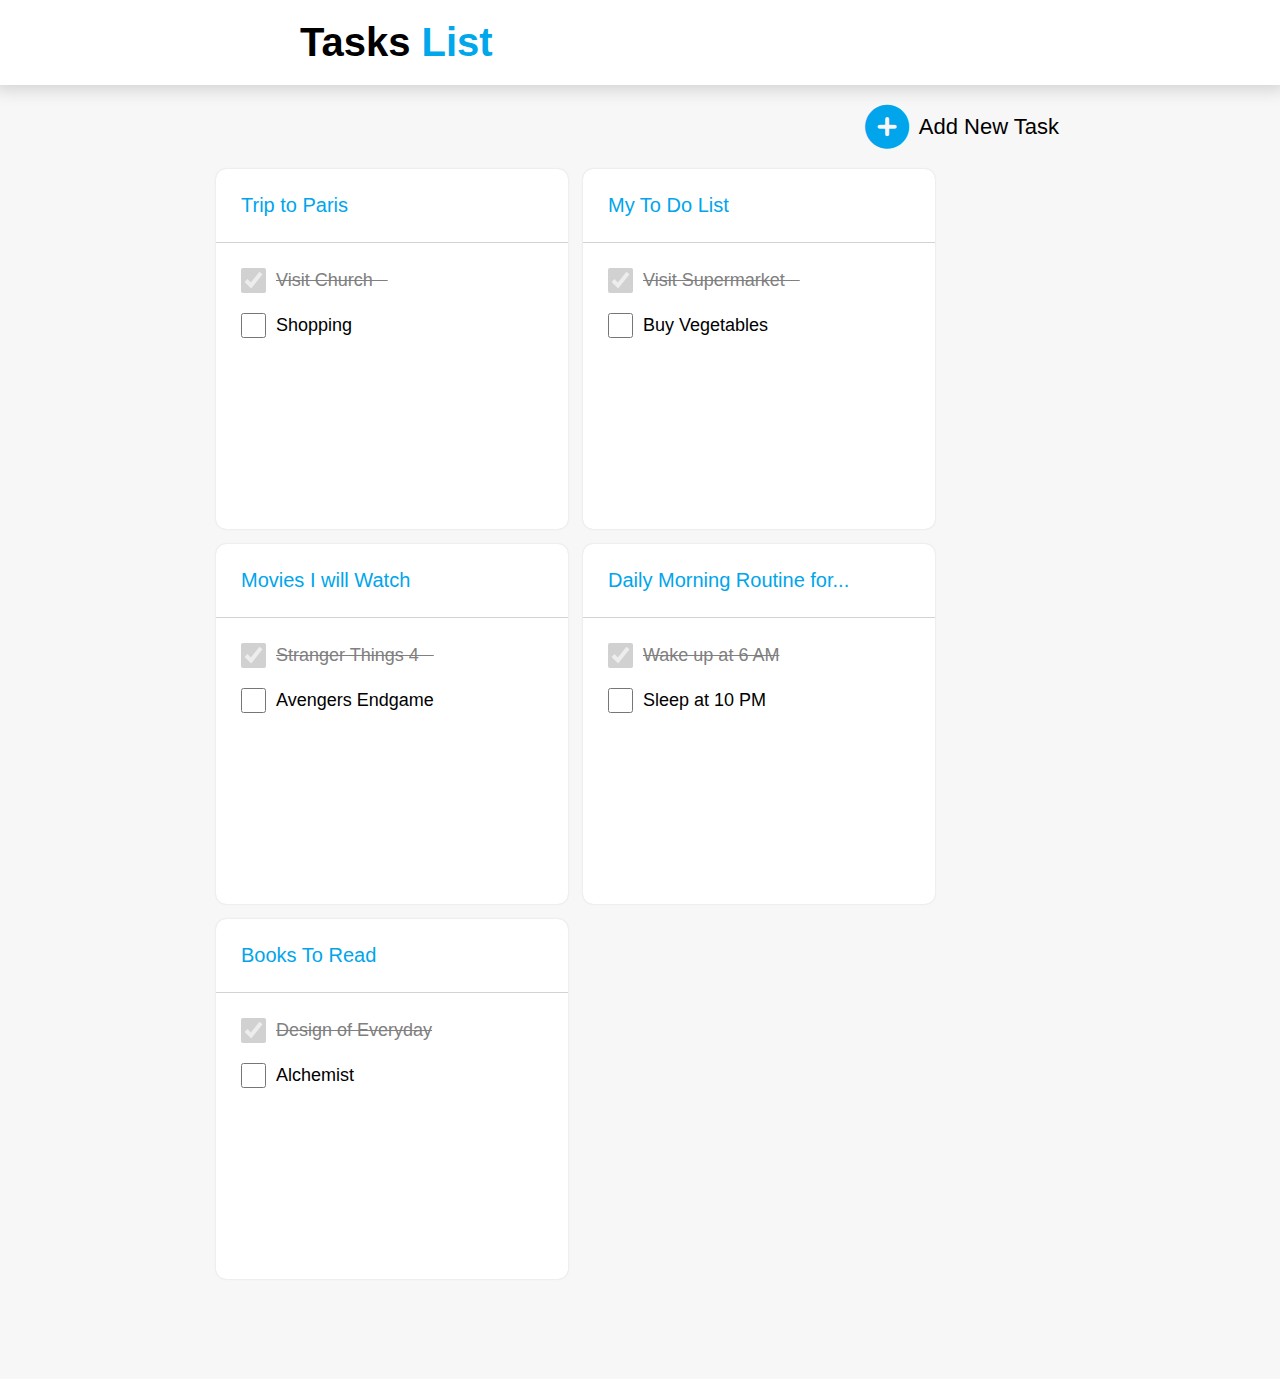
<file: index.html>
<!DOCTYPE html>
<html lang="en">

<head>
    <meta charset="UTF-8">
    <meta http-equiv="X-UA-Compatible" content="IE=edge">
    <meta name="viewport" content="width=device-width, initial-scale=1.0">
    <title>Todo App UI Mobile</title>
    <link rel="stylesheet" href="https://cdnjs.cloudflare.com/ajax/libs/font-awesome/6.4.0/css/all.min.css" />
    <link rel="stylesheet" href="style.css">
</head>

<body>
    <header>
        <div class="logo">
            <h1>Tasks <span>List</span></h1>
        </div>
    </header>

    <section>
            <div class="add">
                <a href="./index2.html"><i class="fa fa-circle-plus fa-2x"></i></a>
                <span>Add New Task</span>
            </div>
            <div class="box">
                <div class="box-cols">
                    <div class="head"><a href="./index3.html">Trip to Paris</a></div>
                    <hr color="lightgray" size="1px">
                    <div class="checklist">
                        <div class="check1">
                            <input type="checkbox" checked disabled><span>Visit Church &nbsp;&nbsp; </span><br>
                        </div>
                        <div class="check1">
                            <input type="checkbox">Shopping
                        </div>
                    </div>
                </div>
                <div class="box-cols">
                    <div class="head">My To Do List</div>
                    <hr color="lightgray" size="1px">
                    <div class="checklist">
                        <div class="check1">
                            <input type="checkbox" checked disabled><span>Visit Supermarket &nbsp;&nbsp; </span><br>
                        </div>
                        <div class="check1">
                            <input type="checkbox">Buy Vegetables
                        </div>
                    </div>
                </div>
                <div class="box-cols">
                    <div class="head">Movies I will Watch</div>
                    <hr color="lightgray" size="1px">
                    <div class="checklist">
                        <div class="check1">
                            <input type="checkbox" checked disabled><span>Stranger Things 4 &nbsp;&nbsp; </span><br>
                        </div>
                        <div class="check1">
                            <input type="checkbox">Avengers Endgame
                        </div>
                    </div>
                </div>
                <div class="box-cols">
                    <div class="head">Daily Morning Routine for...</div>
                    <hr color="lightgray" size="1px">
                    <div class="checklist">
                        <div class="check1">
                            <input type="checkbox" checked disabled><span>Wake up at 6 AM </span><br>
                        </div>
                        <div class="check1">
                            <input type="checkbox">Sleep at 10 PM
                        </div>
                    </div>
                </div>
                <div class="box-cols">
                    <div class="head">Books To Read</div>
                    <hr color="lightgray" size="1px">
                    <div class="checklist">
                        <div class="check1">
                            <input type="checkbox" checked disabled><span>Design of Everyday </span><br>
                        </div>
                        <div class="check1">
                            <input type="checkbox">Alchemist
                        </div>
                    </div>
                </div>
            </div>
    </section>
</body>

</html>
</file>
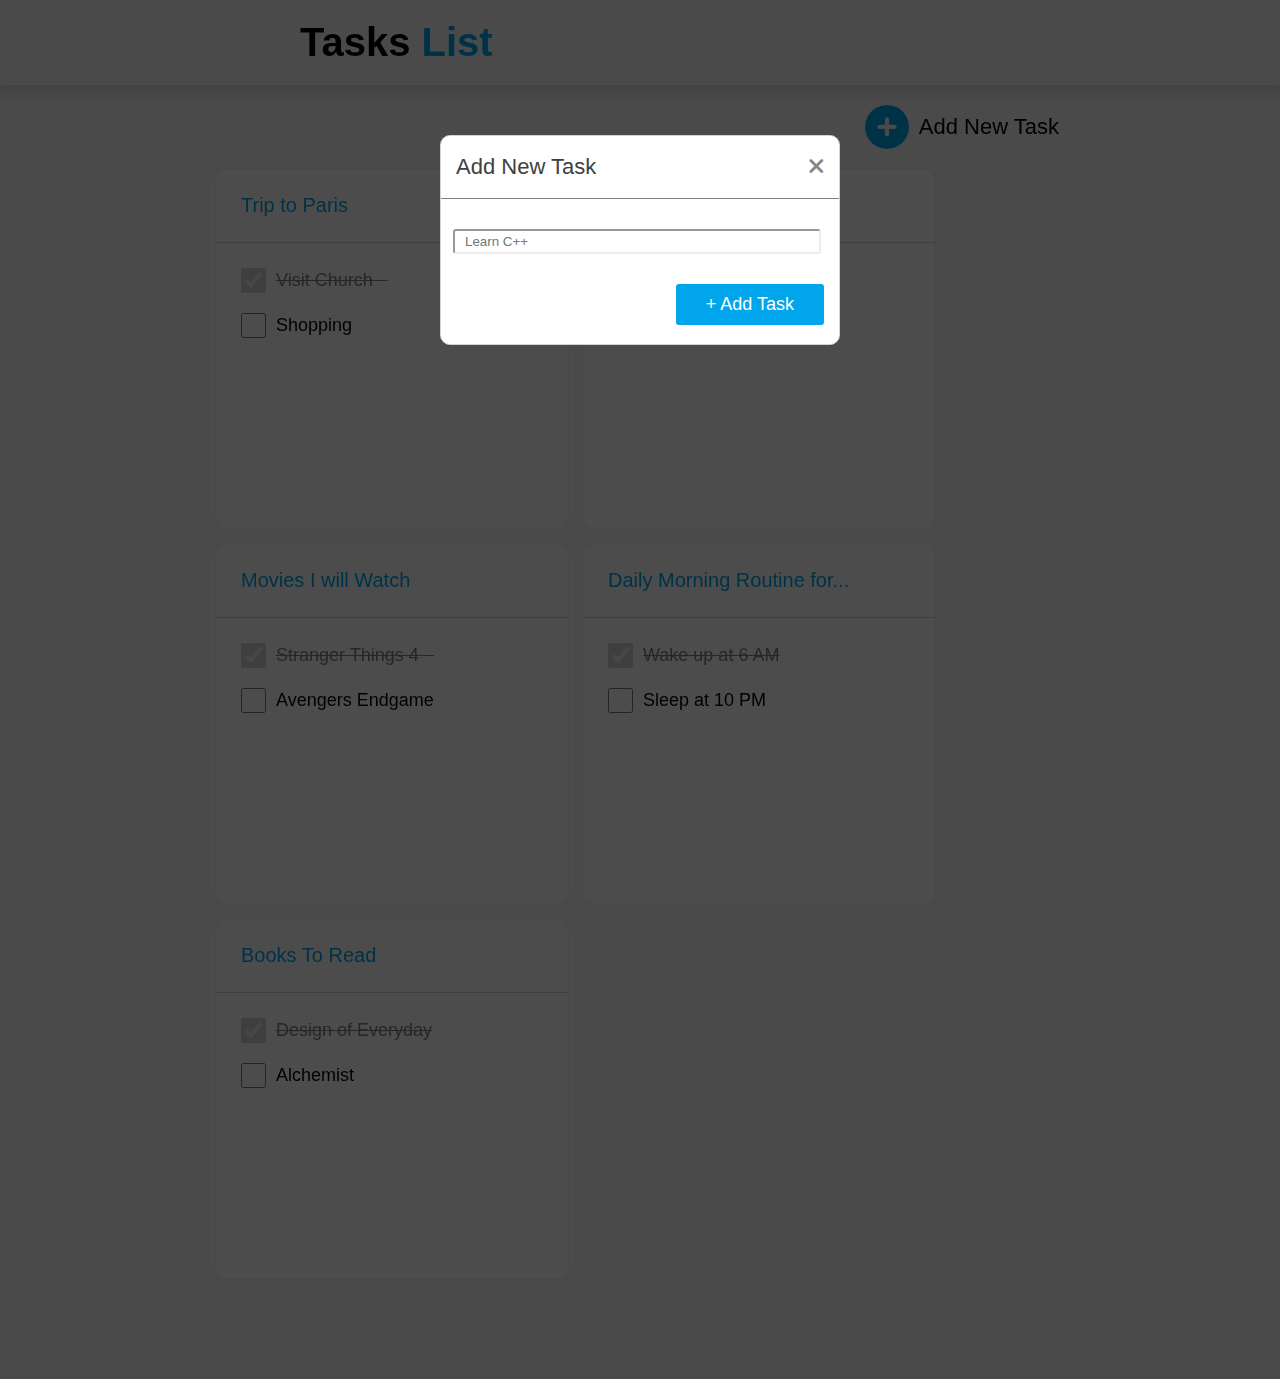
<file: index2.html>
<!DOCTYPE html>
<html lang="en">

<head>
    <meta charset="UTF-8">
    <meta http-equiv="X-UA-Compatible" content="IE=edge">
    <meta name="viewport" content="width=device-width, initial-scale=1.0">
    <title>Todo App UI Mobile</title>
    <link rel="stylesheet" href="https://cdnjs.cloudflare.com/ajax/libs/font-awesome/6.4.0/css/all.min.css" />
    <link rel="stylesheet" href="style.css">
</head>

<body>
    <div id="parent">
        <header id="header">
            <div class="logo">
                <h1>Tasks <span>List</span></h1>
            </div>
        </header>

        <section>
            <div class="add">
                <i class="fa fa-circle-plus fa-2x"></i>
                Add New Task
            </div>
            <div class="box">
                <div class="box-cols">
                    <div class="head">Trip to Paris</div>
                    <hr color="lightgray" size="1px">
                    <div class="checklist">
                        <div class="check1">
                            <input type="checkbox" checked disabled><span>Visit Church &nbsp;&nbsp; </span><br>
                        </div>
                        <div class="check1">
                            <input type="checkbox">Shopping
                        </div>
                    </div>
                </div>
                <div class="box-cols">
                    <div class="head">My To Do List</div>
                    <hr color="lightgray" size="1px">
                    <div class="checklist">
                        <div class="check1">
                            <input type="checkbox" checked disabled><span>Visit Supermarket &nbsp;&nbsp; </span><br>
                        </div>
                        <div class="check1">
                            <input type="checkbox">Buy Vegetables
                        </div>
                    </div>
                </div>
                <div class="box-cols">
                    <div class="head">Movies I will Watch</div>
                    <hr color="lightgray" size="1px">
                    <div class="checklist">
                        <div class="check1">
                            <input type="checkbox" checked disabled><span>Stranger Things 4 &nbsp;&nbsp; </span><br>
                        </div>
                        <div class="check1">
                            <input type="checkbox">Avengers Endgame
                        </div>
                    </div>
                </div>
                <div class="box-cols">
                    <div class="head">Daily Morning Routine for...</div>
                    <hr color="lightgray" size="1px">
                    <div class="checklist">
                        <div class="check1">
                            <input type="checkbox" checked disabled><span>Wake up at 6 AM </span><br>
                        </div>
                        <div class="check1">
                            <input type="checkbox">Sleep at 10 PM
                        </div>
                    </div>
                </div>
                <div class="box-cols">
                    <div class="head">Books To Read</div>
                    <hr color="lightgray" size="1px">
                    <div class="checklist">
                        <div class="check1">
                            <input type="checkbox" checked disabled><span>Design of Everyday </span><br>
                        </div>
                        <div class="check1">
                            <input type="checkbox">Alchemist
                        </div>
                    </div>
                </div>
            </div>
        </section>
    </div>

    <div class="popbox">
        <div class="pophead">
            <div class="text">Add New Task</div>
            <a href="./index.html"><i class="fa fa-xmark cross"></i></a>
        </div>
        <hr size="1px" color="gray">
        <div class="popmain">
            <input type="text" placeholder="Learn C++">
            <button>+ Add Task</button>
        </div>
    </div>

    
</body>

</html>
</file>
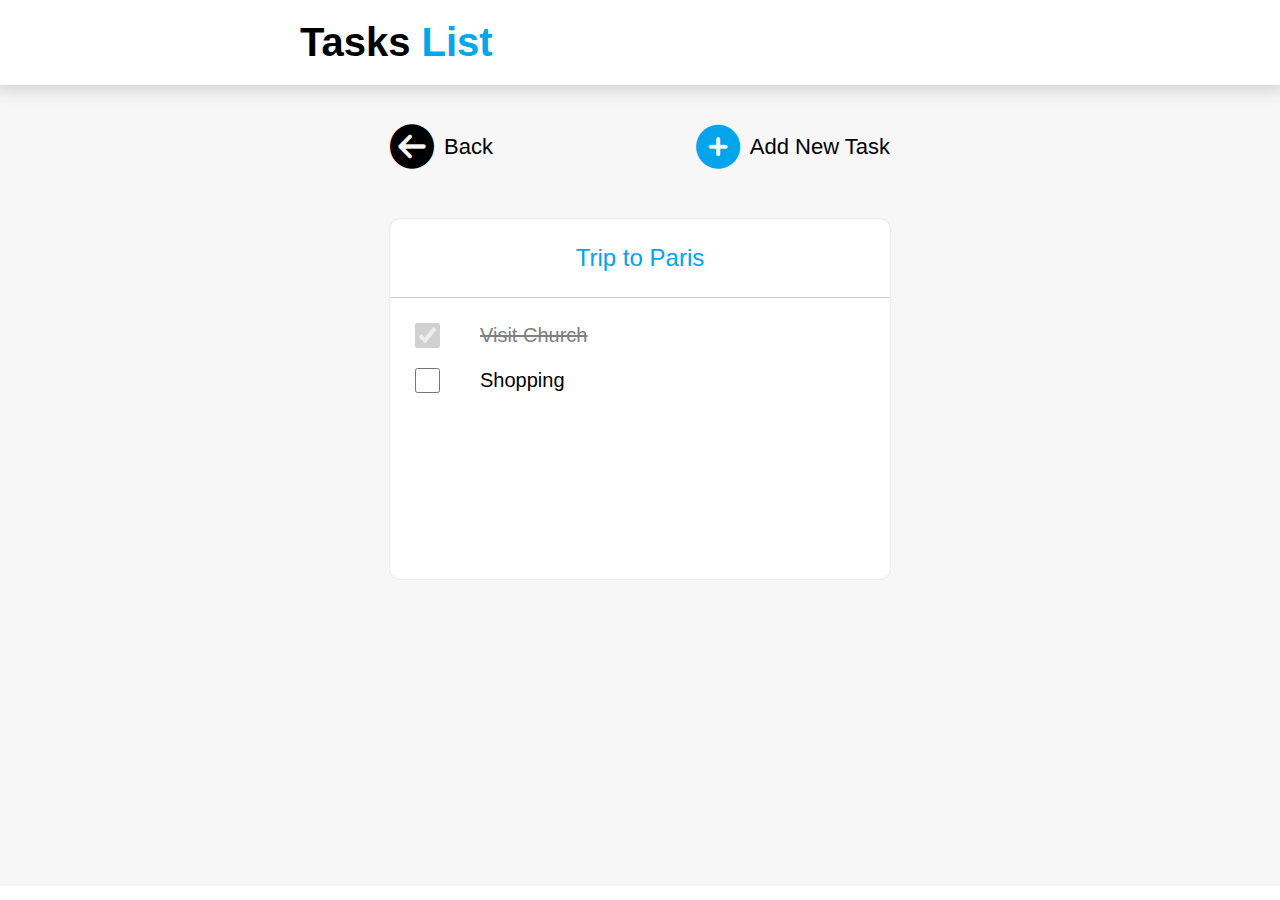
<file: index3.html>
<!DOCTYPE html>
<html lang="en">

<head>
    <meta charset="UTF-8">
    <meta http-equiv="X-UA-Compatible" content="IE=edge">
    <meta name="viewport" content="width=device-width, initial-scale=1.0">
    <title>Todo App UI Mobile</title>
    <link rel="stylesheet" href="https://cdnjs.cloudflare.com/ajax/libs/font-awesome/6.4.0/css/all.min.css" />
    <link rel="stylesheet" href="style.css">
</head>

<body>
    <header>
        <div class="logo">
            <h1>Tasks <span>List</span></h1>
        </div>
    </header>

    <div class="main3">
        <div class="top">
            <div class="topbutton upbutton">
                <a href="./index.html"><i class="fa fa-circle-arrow-left fa-2x"></i></a> Back              
            </div>
            <div class="topbutton lowbutton">
                <a href="./index4.html"><i class="fa fa-circle-plus fa-2x"></i></a> <span>Add New Task</span>
            </div>
        </div>
        <div class="box-cols box-3">
            <div class="head">Trip to Paris</div>
            <hr color="lightgray" size="1px">
            <div class="checklist list3">
                <div class="check1">
                    <input type="checkbox" checked disabled class="checkmargin"><span>Visit Church </span><br>
                </div>
                <div class="check1">
                    <input type="checkbox" class="checkmargin"> Shopping
                </div>
            </div>
        </div>
    </div>
</body>

</html>
</file>
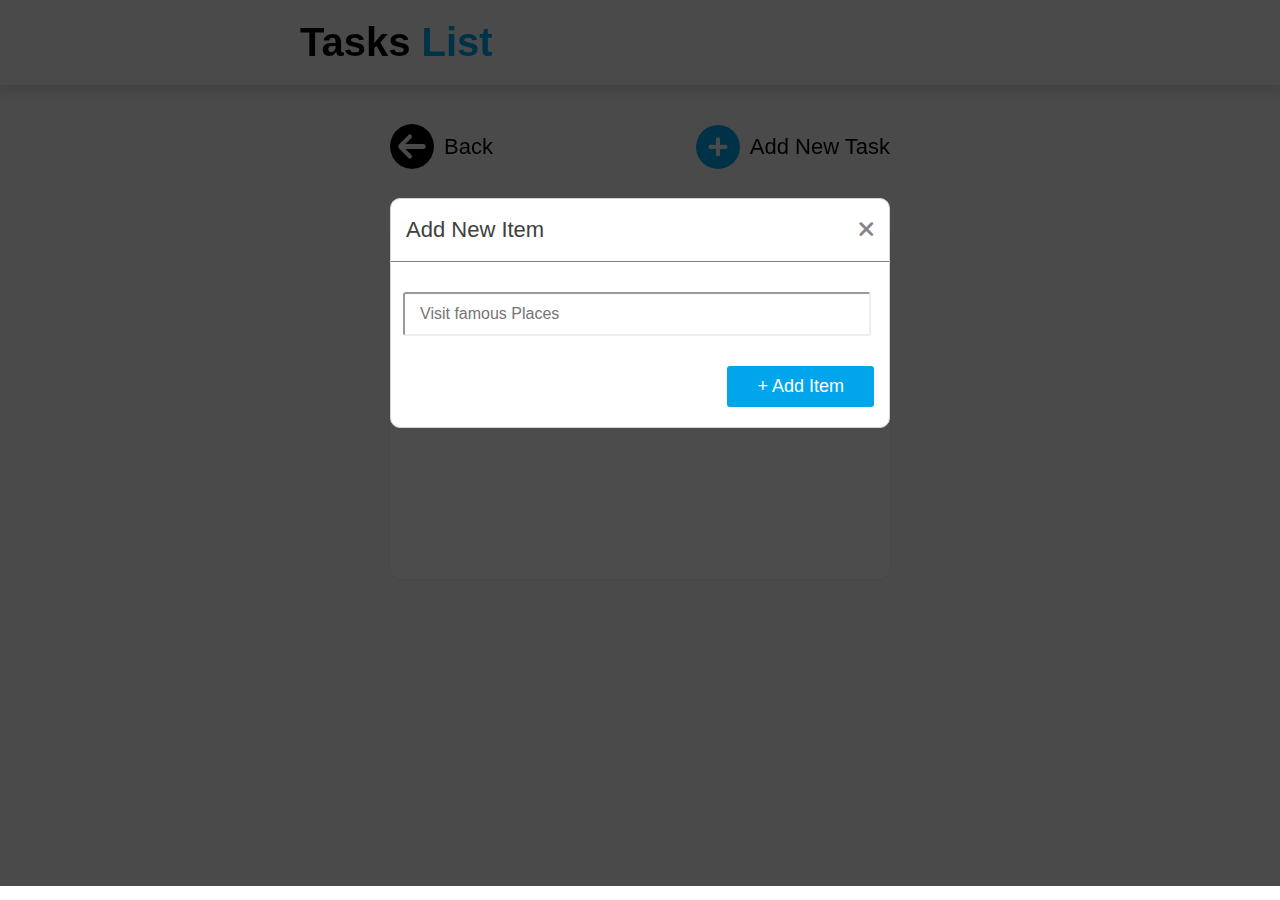
<file: index4.html>
<!DOCTYPE html>
<html lang="en">

<head>
    <meta charset="UTF-8">
    <meta http-equiv="X-UA-Compatible" content="IE=edge">
    <meta name="viewport" content="width=device-width, initial-scale=1.0">
    <title>Todo App UI Mobile</title>
    <link rel="stylesheet" href="https://cdnjs.cloudflare.com/ajax/libs/font-awesome/6.4.0/css/all.min.css" />
    <link rel="stylesheet" href="style.css">
</head>

<body>
    <div id="secondparent">
        <header id="header-4">
            <div class="logo">
                <h1>Tasks <span>List</span></h1>
            </div>
        </header>
    
        <div class="main3">
            <div class="top">
                <div class="topbutton upbutton">
                <i class="fa fa-circle-arrow-left fa-2x"></i> Back              
                </div>
                <div class="topbutton lowbutton">
                    <i class="fa fa-circle-plus fa-2x"></i> <span>Add New Task</span>
                </div>
            </div>
            <div class="box-cols box-3">
                <div class="head">Trip to Paris</div>
                <hr color="lightgray" size="1px">
                <div class="checklist list3">
                    <div class="check1">
                        <input type="checkbox" checked disabled class="checkmargin"><span>Visit Church </span><br>
                    </div>
                    <div class="check1">
                        <input type="checkbox" class="checkmargin"> Shopping
                    </div>
                </div>
            </div>
        </div>
    </div>

    <div class="popbox newpop">
        <div class="pophead">
            <div class="text">Add New Item</div>
            <a href="./index3.html"><i class="fa fa-xmark cross"></i></a>
        </div>
        <hr size="1px" color="gray">
        <div class="popmain inputfamous">
            <input type="text" placeholder="Visit famous Places">
            <button>+ Add Item</button>
        </div>
    </div>


</body>

</html>
</file>
<file: style.css>
*{
    margin: 0;
    padding: 0;
    box-sizing: border-box;
    font-family: Arial, Helvetica, sans-serif;
}

header{
    box-shadow: 0 0 15px 5px lightgray;
    position: relative;
    z-index: 1;
}
h1{
    font-size: 40px;
}
.logo{
    margin-left: 280px;
    padding: 20px;
}

.logo span{
    color: #00a7eb;;
}

section{
    padding: 0 216px;
    margin: auto;
    background-color: #F7F7F7;
}

.add{
    font-size: 22px;
    padding: 20px 5px ;
    display: flex;
    align-items: center;
    gap: 10px;
    justify-content: flex-end;
}

.fa-circle-plus{
    color: #00A5EC;
    cursor: pointer;

}

.box{
    display: flex;
    gap: 15px;
    justify-content: flex-start;
    flex-wrap: wrap;
    padding-bottom: 100px;
}

.box-cols{
    width: 352px;
    height: 360px;
    border-radius: 10px;
    box-shadow: 0 0 2px 0 lightgray;
    background-color: white;

}
.box-cols:hover{
    box-shadow:  0 0 15px 0 gray;
    transition: all 0.5s linear;
}

.head{
    font-size: 20px;
    color: #00A5EC;
    padding: 25px;
}

.head a{
    text-decoration: none;
    color: #00A5EC;
}

.checklist{
    font-size: 18px;
    padding: 15px;
}

input{
    width: 25px;
    height: 25px;
    margin: 10px;
}

.checklist span{
    text-decoration: line-through;
    color: gray;
}

.check1{
    display: flex;
    align-items: center;
}

/* ************ INDEX 2 ******************** */

#header{
   background-color: #F7F7F7;

}

#parent{
    filter: brightness(0.3);
}

/* ******** POP BOX ******** */

.popbox{
    width: 400px;
    height: 210px;
    border-radius: 10px;
    border: 1px solid lightgray;
    position: absolute;
    top: 15%;
    left: 50%;
    transform: translate(-50%, 0);
    background-color: white;
}

.pophead{
    display: flex;
    justify-content: space-between;
    padding: 18px 15px;
    font-size: 22px;
}

.text{
    color: #404040;
}

.cross{
    color: #858585;
}

.popmain{
    padding: 20px 15px;
    display: flex;
    flex-direction: column;
    row-gap: 20px;
}

.popmain > input{
    width: 100%;
    margin-left: -3px;
    padding: 10px 10px;
    border-color: #EDEDED;
    border-radius: 3px;
}

.popmain button{
    padding: 10px 30px;
    background-color: #00A5EC;
    color: white;
    border: none;
    border-radius: 3px;
    font-size: 18px;
    /* margin-top: 20px; */
    /* float: right; */
    align-self: flex-end;
}

/* ******************** INDEX 3 **************** */

.main3{
    background-color: #F7F7F7;
    display: flex;
    flex-direction: column;
    align-items: center;
    height: 89vh;
    row-gap: 50px;

}

.top{
    display: flex;
    width: 500px;
    justify-content: space-between;
    gap: 20px;
}

.topbutton{
    font-size: 22px;
    padding-top: 40px;
    display: flex;
    align-items: center;
    gap: 10px;
}

.fa-circle-arrow-left{
    color: black;
}

.box-3{
    width: 500px;
}
.box-3 > .head{
    text-align: center;
    font-size: 24px;
}

.box-3 > .checklist {
    font-size: 20px;
}


.checkmargin{
    margin-right: 40px;
}

/* ******************* INDEX 4 *************** */

#header-4{
    background-color: #F7F7F7;
 
 }
 
 #secondparent{
    filter: brightness(0.3);
 }

 .newpop{
    width: 500px;
    height: 230px;
    top: 22%;
    left: 50%;
    transform: translate(-50%, 0);
 }

.inputfamous > input{
    padding: 20px 15px;
    font-size: 16px;
}



/* ************** MEDIA QUERY ***************** */

@media only screen and (max-width: 1155px){
    section{
    padding: 0 15%;
    }
    .box-cols{
        width: 48%;
    }
    .top{
        width: 50%;
    }
}


/* Mobile view */
@media only screen and (max-width: 600px){
    
    /* ***** INDEX 1 ****** */
    .logo{
        margin-left: 0;
    }
    section{
        padding: 0;
    }
    .box{
        justify-content: center;
    }
    .box-cols{
        width: 90%;
    }
    .add > span{
        display: none;
    }
    .add {
        justify-content: center;
    }

    /* ********* INDEX 2 ******** */
    .popbox{
        width: 80%;
    }

    /* ********* INDEX 3 ******** */
    .top, .box-3{
        width: 90%;
    }

    .topbutton > span{
        display: none;
    }

    .top{
        position: relative;
    }
    .upbutton{
        position: absolute;
    }
    .lowbutton{
        margin: auto;
    }
    
}
</file>
